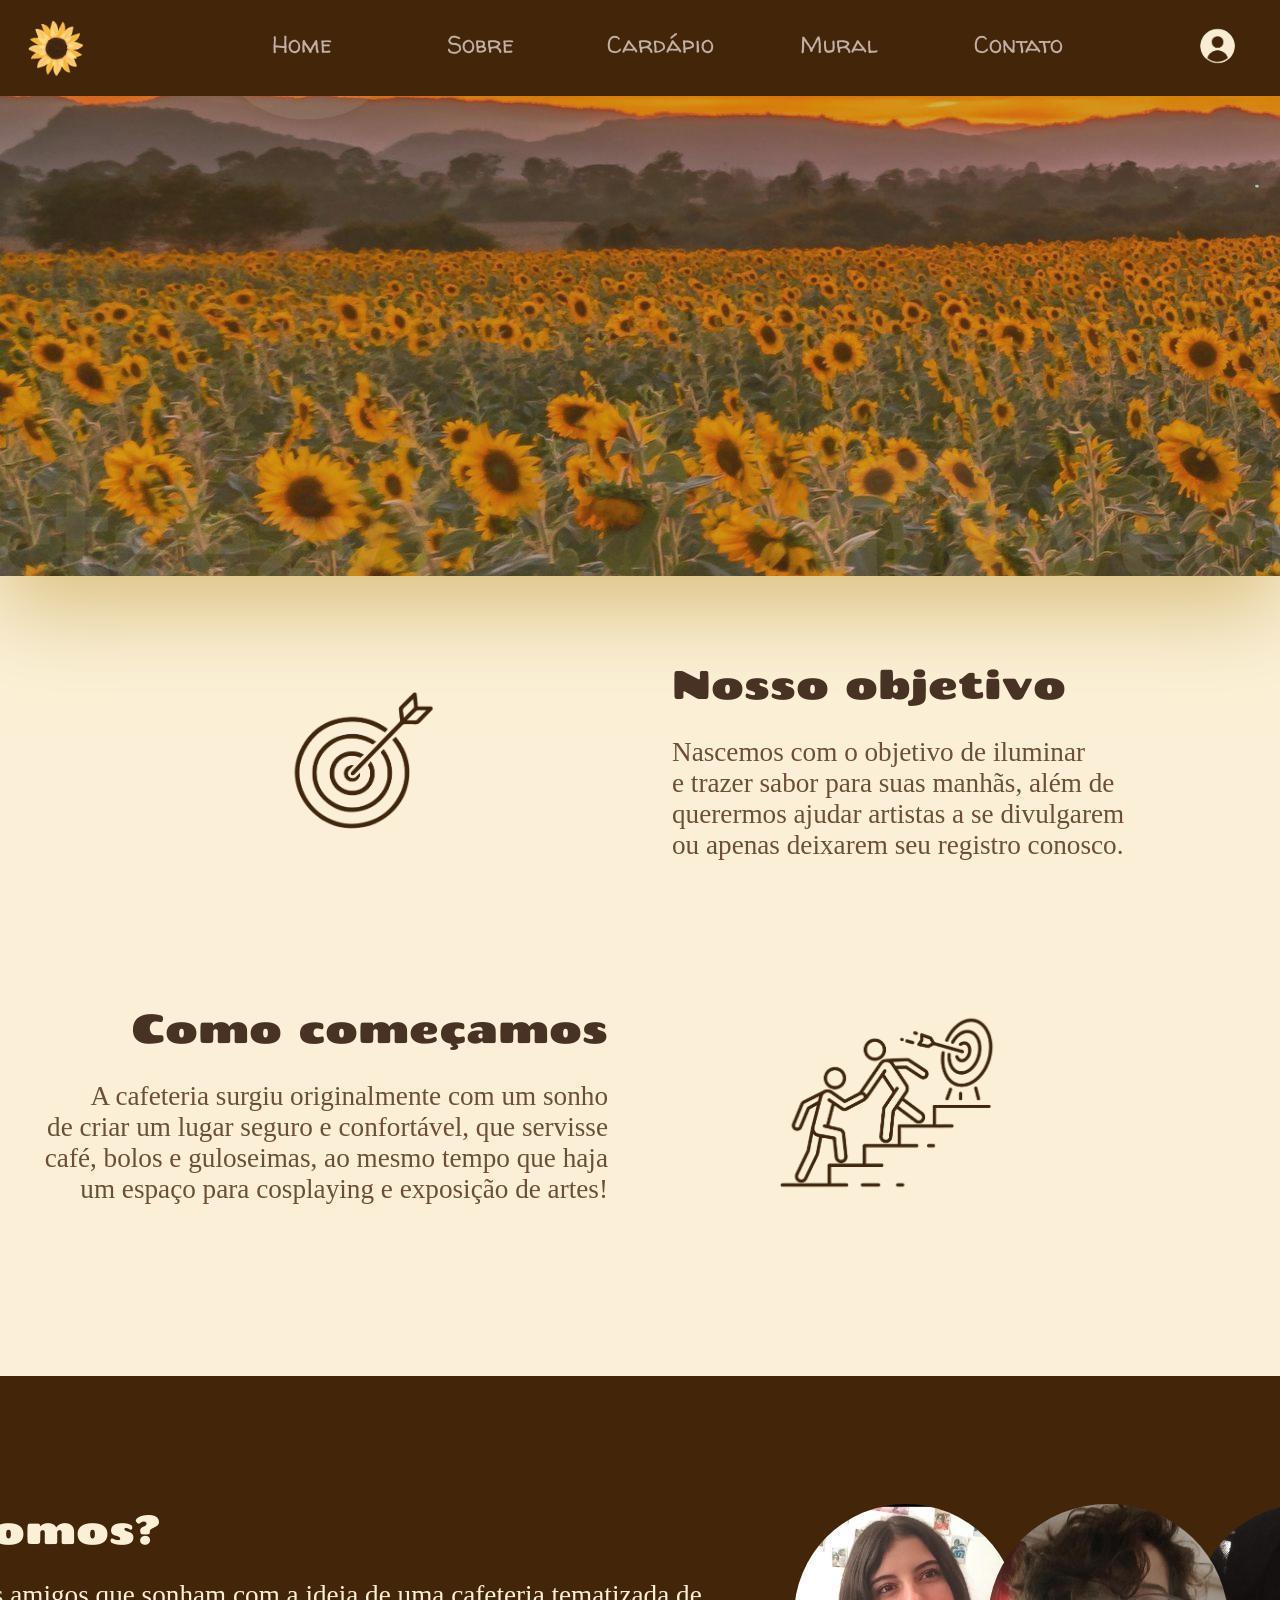
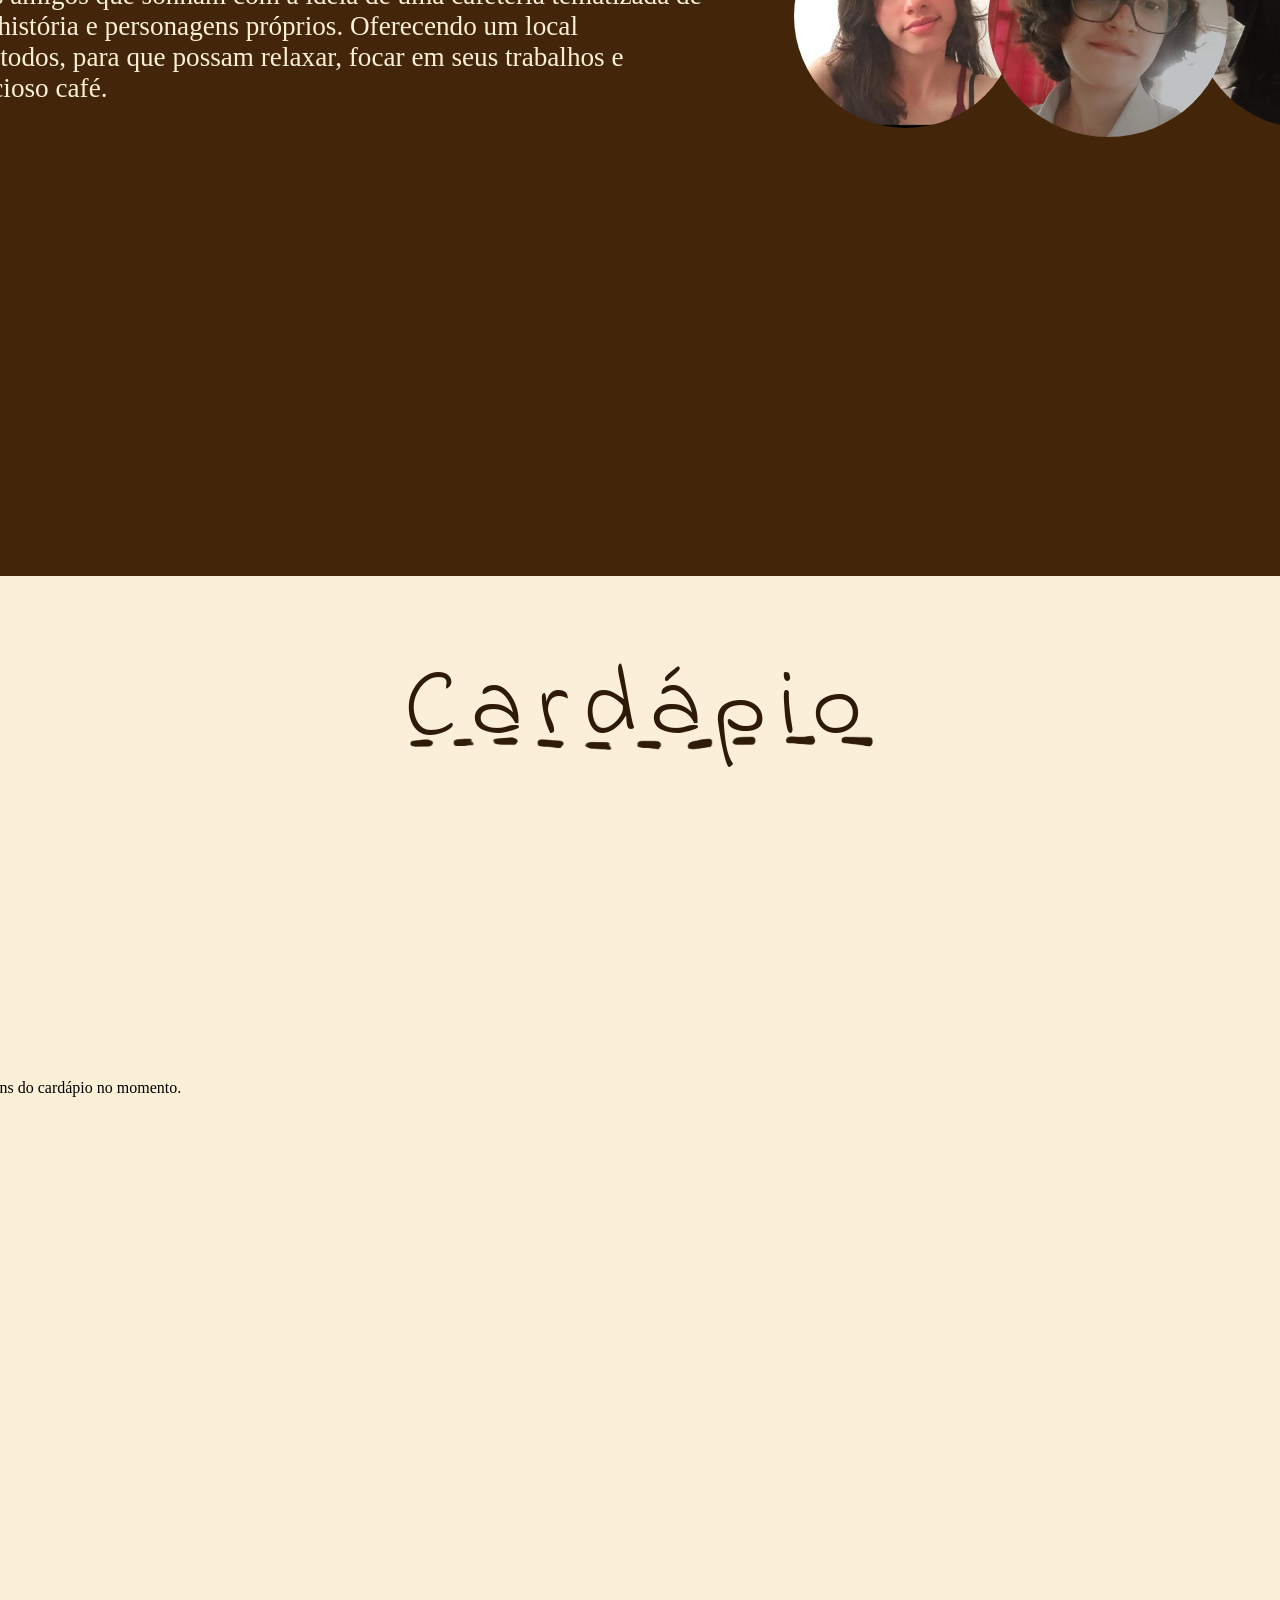
<file: ver 1.6/index.html>
<!DOCTYPE html>
<html lang="en">

<head>
    <meta charset="UTF-8">
    <meta name="viewport" content="width=device-width, initial-scale=1.0">
    <link rel="preconnect" href="https://fonts.googleapis.com">
    <link rel="preconnect" href="https://fonts.gstatic.com" crossorigin>
    <link
        href="https://fonts.googleapis.com/css2?family=Cause:wght@100..900&family=Chango&family=Coiny&family=Walter+Turncoat&display=swap"
        rel="stylesheet">
    <link href="https://fonts.googleapis.com/css2?family=Indie+Flower&display=swap" rel="stylesheet">
    <link rel="stylesheet" href="index.css">
    <title>Cafeteria Himawari</title>
    <link rel="shortcut icon" href="/sprites/favicon.png" type="image/x-icon">
</head>

<body>
    <nav>
        <a id="logobtn" href="#home"><img src="/sprites/favicon.png" id="logo"></a>
        <div id="dropdownContainer">
            <button id="dropdownTrigger">
                <img src="./sprites/userPng.png" alt="Dropdown Trigger">
            </button>

            <div id="dropdownMenu">
                <a href="painelLogin.html">Login</a>
                <a href="painelRegistro.html">Registrar</a>
            </div>
        </div>
        <script>
            document.addEventListener('DOMContentLoaded', function () {
                const dropdownTrigger = document.getElementById('dropdownTrigger');
                const dropdownMenu = document.getElementById('dropdownMenu');

                dropdownTrigger.addEventListener('click', function (event) {
                    event.stopPropagation();

                    dropdownMenu.classList.toggle('open');
                });

                document.addEventListener('click', function (event) {
                    if (!document.getElementById('dropdownContainer').contains(event.target)) {
                        dropdownMenu.classList.remove('open');
                    }
                });
            });

            function hideParent(element) {
                if (element.id == "owner") {
                    document.getElementById("shino-text").style.opacity = 0;
                    document.getElementById("naho-text").style.opacity = 0;
                    setTimeout(() => {
                        document.getElementById("derick-text").style.opacity = 1;
                    }, 300);
                } else if (element.id == "shino") {
                    document.getElementById("naho-text").style.opacity = 0;
                    document.getElementById("derick-text").style.opacity = 0;
                    setTimeout(() => {
                        document.getElementById("shino-text").style.opacity = 1;
                    }, 300);
                } else if (element.id == "naho") {
                    document.getElementById("shino-text").style.opacity = 0;
                    document.getElementById("derick-text").style.opacity = 0;
                    setTimeout(() => {
                        document.getElementById("naho-text").style.opacity = 1;
                    }, 300);
                }
            }
            function flip(card) {
                const inner = card.querySelector(".card-inner");
                inner.classList.toggle("flipped");
            }
        </script>
        <ul>
            <a href="#home">
                <li>Home</li>
            </a>
            <a href="#sobre">
                <li>Sobre</li>
            </a>
            <a href="#cardapio">
                <li>Cardápio</li>
            </a>
            <a href="">
                <li>Mural</li>
            </a>
            <a href="">
                <li>Contato</li>
            </a>
        </ul>
    </nav>
    <div class="container">
        <div id="home">

        </div>
        <div class="first">

        </div>
        <div class="second">
            <div class="sub1">
                <img src="sprites/alvo.png" id="alvo">
                <h1>Nosso objetivo</h1><br>
                <p>Nascemos com o objetivo de iluminar <br>
                    e trazer sabor para suas manhãs, além de <br>
                    querermos ajudar artistas a se divulgarem <br>
                    ou apenas deixarem seu registro conosco.</p>
                <div class="subhover"></div>
            </div>
            <div class="sub2">
                <img src="sprites/escada.png" id="escada">
                <h1>Como começamos</h1> <br>
                <p>A cafeteria surgiu originalmente com um sonho<br>
                    de criar um lugar seguro e confortável, que servisse<br>
                    café, bolos e guloseimas, ao mesmo tempo que haja<br>
                    um espaço para cosplaying e exposição de artes!</p>
                <div class="subhover"></div>
            </div>
        </div>
        <div id="sobre"></div>
        <div class="third">
            <div class="sub1">
                <img src="sprites/gayzinho.jpg" id="owner" onclick="hideParent(this)">
                <img src="sprites/ble.jpg" id="naho" onclick="hideParent(this)">
                <img src="sprites/delicia.jpeg" id="shino" onclick="hideParent(this)">
                <h1>Quem somos?</h1>
                <p>Somos três grandes amigos que sonham com a ideia de uma cafeteria
                    tematizada de girassol, com uma história e personagens próprios.
                    Oferecendo um local aconchegante para todos, para que possam relaxar,
                    focar em seus trabalhos e aproveitar um delicioso café.</p>
            </div>
            <div class="sub-2" id="sub-2">
                <div class="naho-text" id="naho-text">
                    <h1>Nahomy Natera</h1>
                    <p>Co-fundadora, responsável por relátórios, design dos alimentos da
                        cafeteria, e também por planejamento e produção de apresentações.
                        Barista chefe da cafeteria.</p>
                </div>
                <div class="derick-text" id="derick-text">
                    <h1>Derick Campos</h1>
                    <p>Fundador e CEO da cafeteria, artista, cantor amador e sonhador, foi o primeiro a ter toda ideia e
                        imaginar como seria a cafeteria.</p>
                    <span>
                        <p>
                            "Minha paixão por café começou pouco depois que comecei a tomar café todas as manhãs antes
                            de ir
                            à escola, meu favorito é chocottino, maravilhoso cappuccino com chocolate. O objetivo é
                            trazer o
                            sucesso para a cafeteria e fazer com que o sabor de café fique marcado em suas manhãs."
                        </p>
                    </span>
                </div>
                <div class="shino-text" id="shino-text">
                    <h1>Shino de Assis</h1>
                    <p>
                        Co-fundador, desenvolvedor chefe do site e artista, começou a desenvolver e aprender css para o
                        site antes mesmo de toda a ideia base da cafeteria ter sido concretizada. Assistente de
                        aprendizado
                        do CEO.
                    </p>
                    </p>
                </div>
            </div>
        </div>
        <div id="cardapio"></div>
        <div class="cardapio">
            <div class="titulo-cardapio">
                <h1>Cardápio</h1>
                <img src="sprites/Captura de tela 2026-07-30 083530-remove-bg-io.png">
            </div>
            <div class="cardContainer">
                <script>
                    async function mapearCardapio() {
                        try {
                            const resposta = await fetch('https://skeletao.00001112422687sp.workers.dev/cardapio');

                            if (!resposta.ok) {
                                throw new Error(`Erro na requisição: ${resposta.status}`);
                            }

                            const itensD1 = await resposta.json();
                            const cardContainer = document.querySelector('.cardContainer');

                            cardContainer.innerHTML = itensD1.map(item => {
                                const precoFormatado = Number(item.preco_item).toLocaleString('pt-BR', {
                                    style: 'currency',
                                    currency: 'BRL'
                                });

                                return `
                                    <button class="card" onclick="flip(this)">
                                        <div class="card-inner">
                                            

                                            <div class="card-front">
                                                <div class="imgdiv">
                                                    <img src="${item.img_url_item}" alt="${item.nome_item}">
                                                </div>
                                                <p>${item.nome_item}</p>
                                                <p>${precoFormatado}</p>
                                            </div>


                                            <div class="card-back">
                                                <p>Ingredientes:</p>
                                                <p>${item.ingredientes_item}</p>
                                                <p>Preparo: ${item.tempo_preparo_item} min</p>
                                            </div>

                                        </div>
                                    </div>
                                `;
                            }).join('');



                        } catch (erro) {
                            console.error('Falha ao processar o mapeamento do cardápio:', erro);
                            const container = document.querySelector('.cardContainer');
                            if (container) {
                                container.innerHTML = `<p>Não foi possível carregar os itens do cardápio no momento.</p>`;
                            }
                        }
                    }



                    document.addEventListener('DOMContentLoaded', mapearCardapio);
                </script>
            </div>
        </div>
    </div>
</body>

</html>
</file>
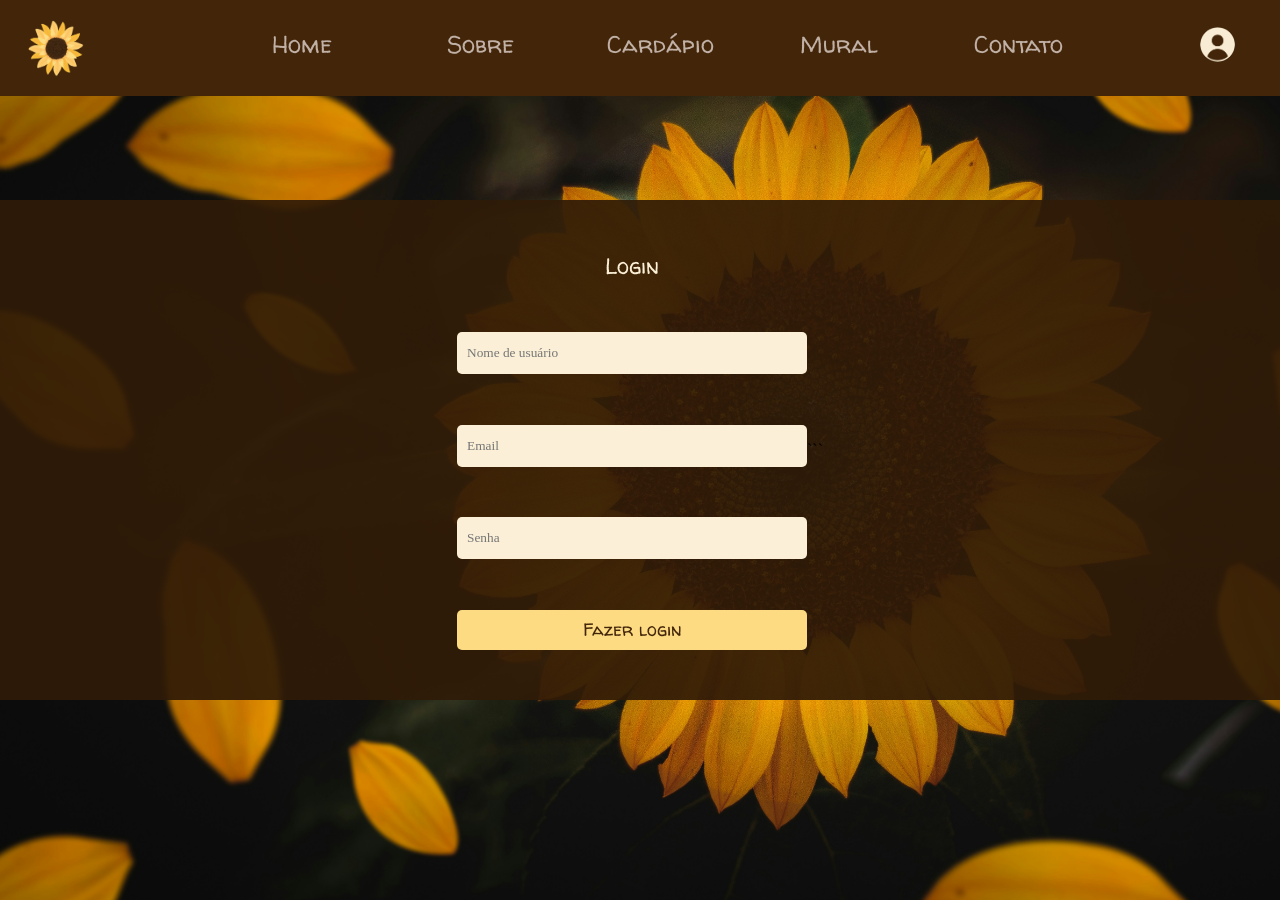
<file: ver 1.5/painelLogin.html>
<!DOCTYPE html>
<html lang="en">

<head>
    <meta charset="UTF-8">
    <meta name="viewport" content="width=device-width, initial-scale=1.0">
    <title>Login</title>

    <link
        href="https://fonts.googleapis.com/css2?family=Cause:wght@100..900&family=Chango&family=Coiny&family=Walter+Turncoat&display=swap"
        rel="stylesheet">
    <link href="https://fonts.googleapis.com/css2?family=Indie+Flower&display=swap" rel="stylesheet">

    <link rel="stylesheet" href="painelLogin-Registro.css">
    <link rel="shortcut icon" href="/sprites/favicon.png" type="image/x-icon">
</head>

<body>
    <nav>
        <a id="logobtn" href="#home"><img src="/sprites/favicon.png" id="logo"></a>
        <div id="dropdownContainer">
            <button id="dropdownTrigger">
                <img src="./sprites/userPng.png" alt="Dropdown Trigger">
            </button>

            <div id="dropdownMenu">
                <a href="painelLogin.html">Login</a>
                <a href="painelRegistro.html">Registrar</a>
            </div>
        </div>
        <script>
            document.addEventListener('DOMContentLoaded', function () {
                const dropdownTrigger = document.getElementById('dropdownTrigger');
                const dropdownMenu = document.getElementById('dropdownMenu');

                dropdownTrigger.addEventListener('click', function (event) {
                    event.stopPropagation();

                    dropdownMenu.classList.toggle('open');
                });

                document.addEventListener('click', function (event) {
                    if (!document.getElementById('dropdownContainer').contains(event.target)) {
                        dropdownMenu.classList.remove('open');
                    }
                });
            });
        </script>
        <ul>
            <a href="index.html#home">
                <li>Home</li>
            </a>
            <a href="index.html#sobre">
                <li>Sobre</li>
            </a>
            <a href="index.html#cardapio">
                <li>Cardápio</li>
            </a>
            <a href="">
                <li>Mural</li>
            </a>
            <a href="">
                <li>Contato</li>
            </a>
        </ul>
    </nav>
    <div id="container">
        <form id="formLogin-Registro">
            <h3 id="h3">Login</h3>
            <input type="text" placeholder="Nome de usuário" id="usuario">
            <input type="text" placeholder="Email" id="email">
            <input type="password" placeholder="Senha" id="senha">
            <button type="submit"> Fazer login </button>
        </form>
        <script>
            const formLogin = document.getElementById("formLogin-Registro");
            const btnLogin = formLogin.querySelector('button[type="submit"]');

            formLogin.addEventListener("submit", async function (event) {
                event.preventDefault();

                const user = document.getElementById("usuario").value.trim();
                const email = document.getElementById("email").value.trim();
                const password = document.getElementById("senha").value;

                if (!user || !email || !password) {
                    mostrarMensagem("Preencha todos os campos.", "erro");
                    return;
                }

                btnLogin.disabled = true;
                mostrarMensagem("Verificando login...", "sucesso");

                try {
                    const resposta = await fetch(
                        "https://shy-moon-2b8e.00001112422687sp.workers.dev/login",
                        {
                            method: "POST",
                            headers: {
                                "Content-Type": "application/json"
                            },
                            body: JSON.stringify({ user, email, password })
                        }
                    );

                    const dados = await resposta.json();

                    if (!resposta.ok) {
                        mostrarMensagem(
                            dados.erro || "Falha no login.",
                            "erro"
                        );
                        return;
                    }

                    sessionStorage.setItem("token", dados.token);

                   
                    sessionStorage.setItem("usuario", JSON.stringify(dados.usuario));

                    mostrarMensagem(`Bem-vindo, ${dados.usuario.user}!`, "sucesso");

                    console.log("Login confirmado:", dados.usuario);

                    console.log("Login confirmado:", dados.usuario);

                } catch (erro) {
                    console.error("Erro no login:", erro);

                    mostrarMensagem(
                        "Não foi possível conectar ao servidor.",
                        "erro"
                    );
                } finally {
                    btnLogin.disabled = false;
                }
            });

            function mostrarMensagem(texto, tipo = "erro") {
                document.querySelector(".mensagem-overlay")?.remove();

                const overlay = document.createElement("div");
                overlay.className = "mensagem-overlay";

                const popup = document.createElement("div");
                popup.className = `mensagem-popup ${tipo}`;
                popup.textContent = texto;

                overlay.appendChild(popup);
                document.body.appendChild(overlay);

                overlay.addEventListener("click", function (event) {
                    if (event.target === overlay) {
                        overlay.remove();
                    }
                });
            }
        </script>
        ```
    </div>
</body>

</html>
</file>
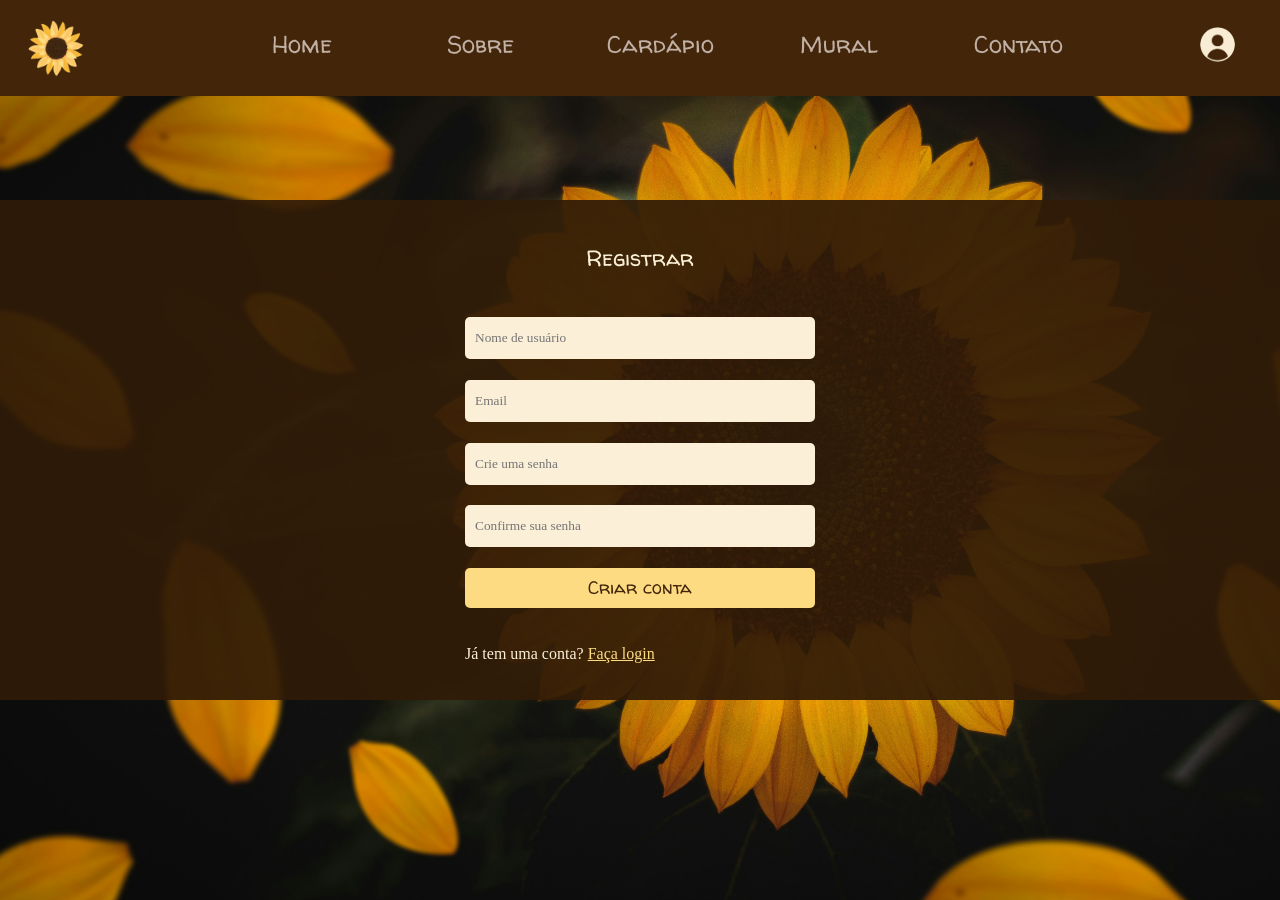
<file: ver 1.5/painelRegistro.html>
<!DOCTYPE html>
<html lang="pt-BR">

<head>
    <meta charset="UTF-8">
    <meta name="viewport" content="width=device-width, initial-scale=1.0">
    <title>Registrar - Cafeteria Himawari</title>

    <link
        href="https://fonts.googleapis.com/css2?family=Cause:wght@100..900&family=Chango&family=Coiny&family=Walter+Turncoat&display=swap"
        rel="stylesheet">
    <link href="https://fonts.googleapis.com/css2?family=Indie+Flower&display=swap" rel="stylesheet">

    <link rel="stylesheet" href="painelLogin-Registro.css">
    <link rel="shortcut icon" href="/sprites/favicon.png" type="image/x-icon">
</head>

<body>
    <nav>
        <a id="logobtn" href="index.html#home">
            <img src="/sprites/favicon.png" id="logo" alt="Cafeteria Himawari">
        </a>

        <div id="dropdownContainer">
            <button type="button" id="dropdownTrigger" aria-label="Abrir menu do usuário">
                <img src="./sprites/userPng.png" alt="Usuário">
            </button>

            <div id="dropdownMenu">
                <a href="painelLogin.html">Login</a>
                <a href="painelRegistro.html">Registrar</a>
            </div>
        </div>

        <ul>
            <a href="index.html#home">
                <li>Home</li>
            </a>
            <a href="index.html#sobre">
                <li>Sobre</li>
            </a>
            <a href="index.html#cardapio">
                <li>Cardápio</li>
            </a>
            <a href="index.html#mural">
                <li>Mural</li>
            </a>
            <a href="index.html#contato">
                <li>Contato</li>
            </a>
        </ul>
    </nav>

    <div id="container">
        <form id="formLogin-Registro">
            <h3>Registrar</h3>

            <input type="text" id="usuario" placeholder="Nome de usuário" autocomplete="username" minlength="3"
                maxlength="50" required>

            <input type="email" id="email" placeholder="Email" autocomplete="email" maxlength="254" required>

            <input type="password" id="senha" placeholder="Crie uma senha" autocomplete="new-password" minlength="8"
                required>

            <input type="password" id="confirmarSenha" placeholder="Confirme sua senha" autocomplete="new-password"
                minlength="8" required>

            <button type="submit" id="btnRegistro">
                Criar conta
            </button>

            <p>Já tem uma conta? <a href="painelLogin.html">Faça login</a></p>
        </form>

    </div>

    <script>

        const dropdownTrigger = document.getElementById("dropdownTrigger");
        const dropdownMenu = document.getElementById("dropdownMenu");
        const dropdownContainer = document.getElementById("dropdownContainer");

        dropdownTrigger.addEventListener("click", function (event) {
            event.stopPropagation();
            dropdownMenu.classList.toggle("open");
        });

        document.addEventListener("click", function (event) {
            if (!dropdownContainer.contains(event.target)) {
                dropdownMenu.classList.remove("open");
            }
        });


        const formRegistro = document.getElementById("formLogin-Registro");
        const btnRegistro = document.getElementById("btnRegistro");

        formRegistro.addEventListener("submit", async function (event) {
            event.preventDefault();

            const user = document.getElementById("usuario").value.trim();
            const email = document.getElementById("email").value.trim();
            const password = document.getElementById("senha").value;
            const confirmarSenha = document.getElementById("confirmarSenha").value;


            if (user.length < 3) {
                mostrarMensagem("O nome de usuário precisa ter pelo menos 3 caracteres.");
                return;
            }

            if (password.length < 8) {
                mostrarMensagem("A senha precisa ter pelo menos 8 caracteres.");
                return;
            }

            if (password !== confirmarSenha) {
                mostrarMensagem("As senhas não coincidem.");
                return;
            }



            btnRegistro.disabled = true;

            try {
                const resposta = await fetch(
                    "https://shy-moon-2b8e.00001112422687sp.workers.dev/registro",
                    {
                        method: "POST",
                        headers: {
                            "Content-Type": "application/json"
                        },
                        body: JSON.stringify({ user, email, password })
                    }
                );

                const dados = await resposta.json();


                if (!resposta.ok) {
                    mostrarMensagem(
                        dados.erro || "Não foi possível criar sua conta.",
                        "erro"
                    );
                    return;
                }


                mostrarMensagem("Conta criada com sucesso!", "sucesso");

                formRegistro.reset();

            } catch (erro) {
                console.error("Erro no registro:", erro);
                mostrarMensagem(
                    "Não foi possível conectar ao servidor. Tente novamente.",
                    "erro"
                );
            } finally {
                btnRegistro.disabled = false;
            }
        });

        function mostrarMensagem(texto, tipo = "erro") {

            document.querySelector(".mensagem-overlay")?.remove();

            const overlay = document.createElement("div");
            overlay.className = "mensagem-overlay";

            const popup = document.createElement("div");
            popup.className = `mensagem-popup ${tipo}`;
            popup.textContent = texto;

            overlay.appendChild(popup);
            document.body.appendChild(overlay);

            overlay.addEventListener("click", (event) => {
                if (event.target === overlay) {
                    overlay.remove();
                }
            });
        }

    </script>
</body>

</html>
```
</file>
<file: ver 1.6/index.css>
html{
    scroll-behavior: smooth;
}
body {
    background-color: #7a5224;
    overflow-x: hidden;
    margin: 0;
}
#home {
    position: absolute;
    margin-top: -10%;
    width: 100%;
    height: 2rem;
}
nav {
    width: 100%;
    height: 6rem;
    background-color: #43260a;
    display: flex;
    justify-content: center;
    align-items: center;
    position: fixed;
    top:0;
    z-index: 67;
}
ul {
    display: flex;
    justify-content: center;
    align-items: center;
    width: 70%;
    height: 100%;
}
ul a {
    text-decoration: none;
    width: 100%;
    height: 100%;
    display: flex;
    justify-content: center;
    align-items: center;
    color: #c0b0a5;
    transition: 0.4s ease;
    margin-top: 1.9%;
}
ul a:hover {
    margin-top: -0.4%;
}
ul a:hover li {
    border-bottom: 2px solid #fbf0d7;
    padding-bottom: 0.4rem;
}
li {    
    flex-grow: 1;
    flex-shrink: 1;
    flex-basis: 0;
    list-style: none;
    display: flex;
    justify-content: center;
    font-size: 1.5rem;
    font-family: "Walter Turncoat", cursive;
    font-weight: 400;
    font-style: normal;
    transition: 0.4s ease;
    border-bottom: 16px solid #ffe9b400;
    padding-bottom: 0.4rem;
}
#logo {
    width: 50%;
}
#logobtn {
    position: absolute;
    width: 7rem;
    height: 6rem;
    left: 0%;
    top: 0%;
    background-color: rgba(162, 255, 133, 0);
    border: none;
    display: flex;
    justify-content: center;
    align-items: center;
    cursor: pointer;
    z-index: 67;
}

.first {
    background-image: url(sprites/campo\ de\ girabol.jpg);
    background-position-y: 40%;
    opacity: 0.7;
    width: 100%;
    height: 30rem;
    box-shadow: 0 2rem 5rem 1px #ceae5d;
    margin-top: 6rem;
}
.second {
    background-color: #fbf0d7;
    width: 100%;
    height: 50rem;
}
.second .sub1 {
    position: absolute;
    width: 50rem;
    height: 15rem;
    margin-top: 4rem;
    left: 50%;
    display: flex;
    flex-direction: column;
    justify-content: center;
    transition: 0.4s ease;
}
.second .sub2 {
    position: absolute;
    width: 50rem;
    height: 15rem;
    margin-top: 25.5rem;
    right: 50%;
    display: flex;
    flex-direction: column;
    justify-content: center; 
}
.second h1 {
    font-size: 2.5rem;
    font-family: "Chango", sans-serif;
    font-weight: 400;
    font-style: normal;
    margin-bottom: -2%;
    color: #483223;
    z-index: 2;
}
.second p {
    font-family: "Cause", cursive;
    font-optical-sizing: auto;
    font-weight: weight;
    font-style: normal;
    font-size: 1.7rem;
    color:#6F4E37;
    z-index: 2;
}
.second .sub1 p {
    text-align: left;
    padding-left: 2rem;
}
.second .sub2 p {
    text-align: right;
    padding-right: 2rem;
}
.second .sub1 h1 {
    text-align: left;
    padding-left: 2rem;
}
.second .sub2 h1 {
    text-align: right;
    padding-right: 2rem;
}
.subhover {
    width: 100%;
    height: 0%;
    position: absolute;
    background-color: #eedeb1;
    z-index: 1;
    transition: 0.4s ease;
    opacity: 0.5;
}
.sub1 .subhover {
    border-left: 0.4rem solid #6F4E37; 
    top: 0;
}
.sub2 .subhover {
    border-right: 0.4rem solid #6F4E37; 
    top: 0;
}
.sub1:hover .subhover {
    height: 100%;
}
.sub2:hover .subhover {
    height: 100%;
}
#alvo {
    position: absolute;
    left: -45%;
    width: 10rem;
}
#escada {
    position: absolute;
    width: 14rem;
    right: -45%;
}
.third {
    width: 100%;
    height: 50rem;
    background-color: #43260a;
}
.third .sub1 {
    background-color: rgba(87, 60, 42, 0);
    position: absolute;
    width: 57rem;
    min-height: 18rem;  
    margin-top: 6rem;
    right: 45%;
    padding-left: 2.5rem;
    flex-shrink: 1;
}
.third h1 {
    font-size: 2.5rem;
    font-family: "Chango", sans-serif;
    font-weight: 400;
    font-style: normal;
    color: #fbf0d7;
}
.third p {
    font-family: "Cause", cursive;
    font-optical-sizing: auto;
    font-weight: weight;
    font-style: normal;
    font-size: 1.7rem;
    color: #fbf0d7;
}
.third .sub1 h1 {
    margin: 0;
    margin-top: 2rem;
}
.third .sub1 p {
    text-align: left;
}
.sub-2{
    width: 90rem;
    height: 18rem;
    position: relative;
    left: 50%;
    top: 26rem;
    transform: translateX(-50%);
    transition: 0.6s ease-out;
}
.sub-2 div{
    width: 100%;
    height: auto;
    position: absolute;
    background-color:#4b2e14;
    padding: 0 40px 0 40px;
    border-radius: 15px;
}
.naho-text{
    opacity: 0;
    transition: 0.6s ease-out;
}
.derick-text{
    opacity: 0;
    transition: 0.6s ease-out;
}
.derick-text span{
    opacity: 0.7;
}
.shino-text{
    opacity: 0;
    transition: 0.6s ease-out;
}
#owner {
    position: absolute;
    width: 15rem;
    right: -55%;
    margin-top: 2rem;
    z-index: 3;
    border-radius: 50%;
    transition: 0.3s ease;
}
#naho {
    position: absolute;
    width: 14rem;
    right: -33%;
    margin-top: 2rem;
    z-index: 2;
    border-radius: 50%;
    transition: 0.3s ease;
}
#shino {
    position: absolute;
    width: 14rem;
    right: -75%;
    margin-top: 2rem;
    border-radius: 50%;
    z-index: 1;
    transition: 0.3s ease;
}
.third .sub1 img:hover{
    transform: scale(1.15);
    cursor: pointer;
}
#naho:hover{
    z-index: 3;
}
#shino:hover{
    z-index: 3;
}
#sobre {
    width: 100%;
    height: 1rem;
    position: absolute;
    top: 80rem;
}
#cardapio{
    width: 100%;
    height: 100rem;
    position: absolute;
    top: 130rem;
}
.cardapio{
    background-color: #fbf0d7;
    position: relative;
    width: 100%;
    height: 200rem;
}
.titulo-cardapio h1{
    margin: 0;
    padding: 0;
    font-family: "Indie Flower", cursive;
    font-weight: 400;
    font-style: normal;
    text-align: center;
    font-size: 6rem;
    letter-spacing: 0.15em;
    color: #2e1a06;
}
.titulo-cardapio img{
    position: absolute;
    width: 30rem;
    left: 50%;
    top: 4rem;
    transform: translateX(-50%);
}
.titulo-cardapio{
    position: absolute;
    left: 50%;
    top: 4rem;
    transform: translateX(-50%);
}
.cardContainer {
    border-radius: 10px;
    width: 105rem;
    position: absolute;
    left: 50%;
    top: 16%; 
    transform: translate(-50%, -50%);
    display: flex;
    justify-content: space-between;
    align-items: center;
}
.card {
    width: 25rem;
    height: 30rem;
    margin: 0;
    padding: 0;

    background-color: #fbf0d7;
    border: none;
    border-radius: 10px;

    perspective: 2800px;
}

.card:hover .card-inner {
    cursor: pointer;
    box-shadow: 0 0 20px 0 #2e1a067e;
}

.card-inner {
    position: relative;

    width: 100%;
    height: 100%;

    border-radius: 10px;

    transform-style: preserve-3d;
    transition: transform 0.5s ease;
}

.card-inner.flipped {
    transform: rotateY(180deg);
}

.card-front,
.card-back {
    position: absolute;

    top: 0;
    left: 0;

    width: 100%;
    height: 100%;

    border-radius: 10px;

    backface-visibility: hidden;
    -webkit-backface-visibility: hidden;
}

.card-front {
    background-color: #43260a;
    transform: rotateY(0deg);
}

.card-back {
    background-color: #43260a;
    transform: rotateY(180deg);
    padding-right: 1rem;
}
.imgdiv { 
    background-color: #674627; 
    width: 100%; 
    height: 70%; 

    display: flex; 
    justify-content: center; 
    align-items: center;

    border-radius: 10px 10px 0 0;
    overflow: hidden;
}
.card-front img{
    height: 80%;
    transition: 0.2s ease;
}
.card:hover img{
    height: 95%;
}
.card-front p{
    font-family: "Cause", cursive;
    font-optical-sizing: auto;
    font-weight: weight;
    font-style: normal;
    font-size: 1.7rem;
    color:#fbf0d7;
    text-align: left;   
    margin-left: 1rem;
}
.card-back p{
    font-family: "Cause", cursive;
    font-optical-sizing: auto;
    font-weight: weight;
    font-style: normal;
    font-size: 1.7rem;
    color:#fbf0d7;
    text-align: left;   
    margin-left: 1rem;
}

/* dropdown menu -------- */

#dropdownTrigger {
    background: none;
    border: none;
    padding: 0;
    cursor: pointer;
}

#dropdownContainer {
    right: 5vh;
    position: absolute;
    display: inline-block;

    top: 50%;
    transform: translateY(-50%);
}

#dropdownTrigger img {
    width: 35px;
    height: 35px;
    object-fit: cover;
    border-radius: 50%; 

}

#dropdownMenu {
    display: none;
    position: absolute;
    right: 0;
    

    background-color: #fbf0d7;
    min-width: 160px;
    box-shadow: 0px 8px 16px rgba(0, 0, 0, 0.2);
    border-radius: 4px;
    overflow: hidden;
    z-index: 1000;
    transform-origin: top;
}

#dropdownMenu a {
    color: black;
    padding: 12px 16px;
    text-decoration: none;
    display: block;
    color: #43260a;
    font-family: "Cause", cursive;
    font-optical-sizing: auto;
}

#dropdownMenu a:hover {
    background-color: #fddb82;
}

#dropdownMenu.open{
    display: block;
    animation: dropdownOpen 0.3s ease-out;

}


@keyframes dropdownOpen {
    from {

        clip-path: inset(0 0 100% 0);
    }

    to {
  
        clip-path: inset(0 0 0 0);
    }
}
</file>
<file: ver 1.5/painelLogin-Registro.css>
nav {
    width: 100%;
    height: 6rem;
    background-color: #43260a;
    display: flex;
    justify-content: center;
    align-items: center;
    position: fixed;
    top: 0;
    z-index: 67;
}

ul {
    display: flex;
    justify-content: center;
    align-items: center;
    width: 70%;
    height: 100%;
}

ul a {
    text-decoration: none;
    width: 100%;
    height: 100%;
    display: flex;
    justify-content: center;
    align-items: center;
    color: #c0b0a5;
    transition: 0.4s ease;
    margin-top: 1.9%;
}

ul a:hover {
    margin-top: -0.4%;
}

ul a:hover li {
    border-bottom: 2px solid #fbf0d7;
    padding-bottom: 0.4rem;
}

li {
    flex-grow: 1;
    flex-shrink: 1;
    flex-basis: 0;
    list-style: none;
    display: flex;
    justify-content: center;
    font-size: 1.5rem;
    font-family: "Walter Turncoat", cursive;
    font-weight: 400;
    font-style: normal;
    transition: 0.4s ease;
    border-bottom: 16px solid #ffe9b400;
    padding-bottom: 0.4rem;
}

#logo {
    width: 50%;
}

#logobtn {
    position: absolute;
    width: 7rem;
    height: 6rem;
    left: 0%;
    top: 0%;
    background-color: rgba(162, 255, 133, 0);
    border: none;
    display: flex;
    justify-content: center;
    align-items: center;
    cursor: pointer;
    z-index: 67;
}

body {
    margin: 0;
    padding: 0;

    background-image: url(./sprites/login-bg.jpg);
    background-color: #fbf0d7;
    background-repeat: no-repeat;
    background-size: cover;

    overflow-x: hidden;
    min-height: 100vh;
    display: flex;

    align-items: center;
}

#container {
    background-color: #301b07e9;
    height: 500px;
    width: 100%;

    flex: 0 0 100%;


    display: flex;
    justify-content: center;
    align-items: center;
}

#formLogin-Registro {

    display: flex;
    flex-direction: column;
    justify-content: space-evenly;

    height: 500px;
    min-width: 350px;
}

input {
    min-height: 40px;
    padding-left: 10px;

    background-color: #fbf0d7;
    border: none;

    color: #43260a;
    font-family: "Cause", cursive;
    font-optical-sizing: auto;
    border-radius: 5px;
}

button {
    min-height: 40px;

    background-color: #fddb82;
    color: #43260a;
    border: none;

    font-family: "Walter Turncoat", cursive;
    font-weight: 400;
    font-style: normal;
    font-size: 18px;
    border-radius: 5px;
}

button:active {
    background-color: #673b12;
    color: #fbf0d7;
}

h3 {
    color: #fbf0d7;
    text-align: center;

    font-size: 22px;
    font-family: "Walter Turncoat", cursive;
    font-weight: 400;
    font-style: normal;
    
}

#h3 {
    margin: 0;
}

p {
    color: #fbf0d7;
    font-family: "Cause", cursive;
    font-optical-sizing: auto;
}

p a {
    color: #fddb82;
    font-family: "Cause", cursive;
    font-optical-sizing: auto;
}

/* dropdown aawawaa */

#dropdownTrigger {
    background: none;
    border: none;
    padding: 0;
    cursor: pointer;
}

#dropdownContainer {
    right: 5vh;
    position: absolute;
    display: inline-block;

    top: 50%;
    transform: translateY(-50%);
}

#dropdownTrigger img {
    width: 35px;
    height: 35px;
    object-fit: cover;
    border-radius: 50%;

}

#dropdownMenu {
    display: none;
    position: absolute;
    right: 0;


    background-color: #fbf0d7;
    min-width: 160px;
    box-shadow: 0px 8px 16px rgba(0, 0, 0, 0.2);
    border-radius: 4px;
    overflow: hidden;
    z-index: 1000;
    transform-origin: top;
}

#dropdownMenu a {
    color: black;
    padding: 12px 16px;
    text-decoration: none;
    display: block;
    color: #43260a;
    font-family: "Cause", cursive;
    font-optical-sizing: auto;
}

#dropdownMenu a:hover {
    background-color: #fddb82;
}

#dropdownMenu.open {
    display: block;
    animation: dropdownOpen 0.3s ease-out;

}

@keyframes dropdownOpen {
    from {

        clip-path: inset(0 0 100% 0);
    }

    to {

        clip-path: inset(0 0 0 0);
    }
}

/* mensagem sei la  */


.mensagem-overlay {
    position: fixed;
    inset: 0;
    width: 100%;
    height: 100%;
    box-sizing: border-box;

    display: flex;
    justify-content: center;
    align-items: center;

    padding: 20px;
    background: rgba(0, 0, 0, 0.45);

    z-index: 99999;
}


.mensagem-popup {
    box-sizing: border-box;
    position: relative;

    width: fit-content;
    max-width: 100%;

    padding: 20px 28px;

    background: #fbf0d7;
    color: #43260a;

    border-radius: 12px;
    box-shadow: 0 8px 30px rgba(0, 0, 0, 0.25);

    text-align: center;
    overflow-wrap: anywhere;

    animation: aparecerMensagem 0.2s ease-out;
    color: #43260a;
    font-family: "Cause", cursive;
    font-optical-sizing: auto;
}

@keyframes aparecerMensagem {
  from {
    opacity: 0;
    transform: translateY(8px);
  }
  to {
    opacity: 1;
    transform: translateY(0);
  }
}
</file>
